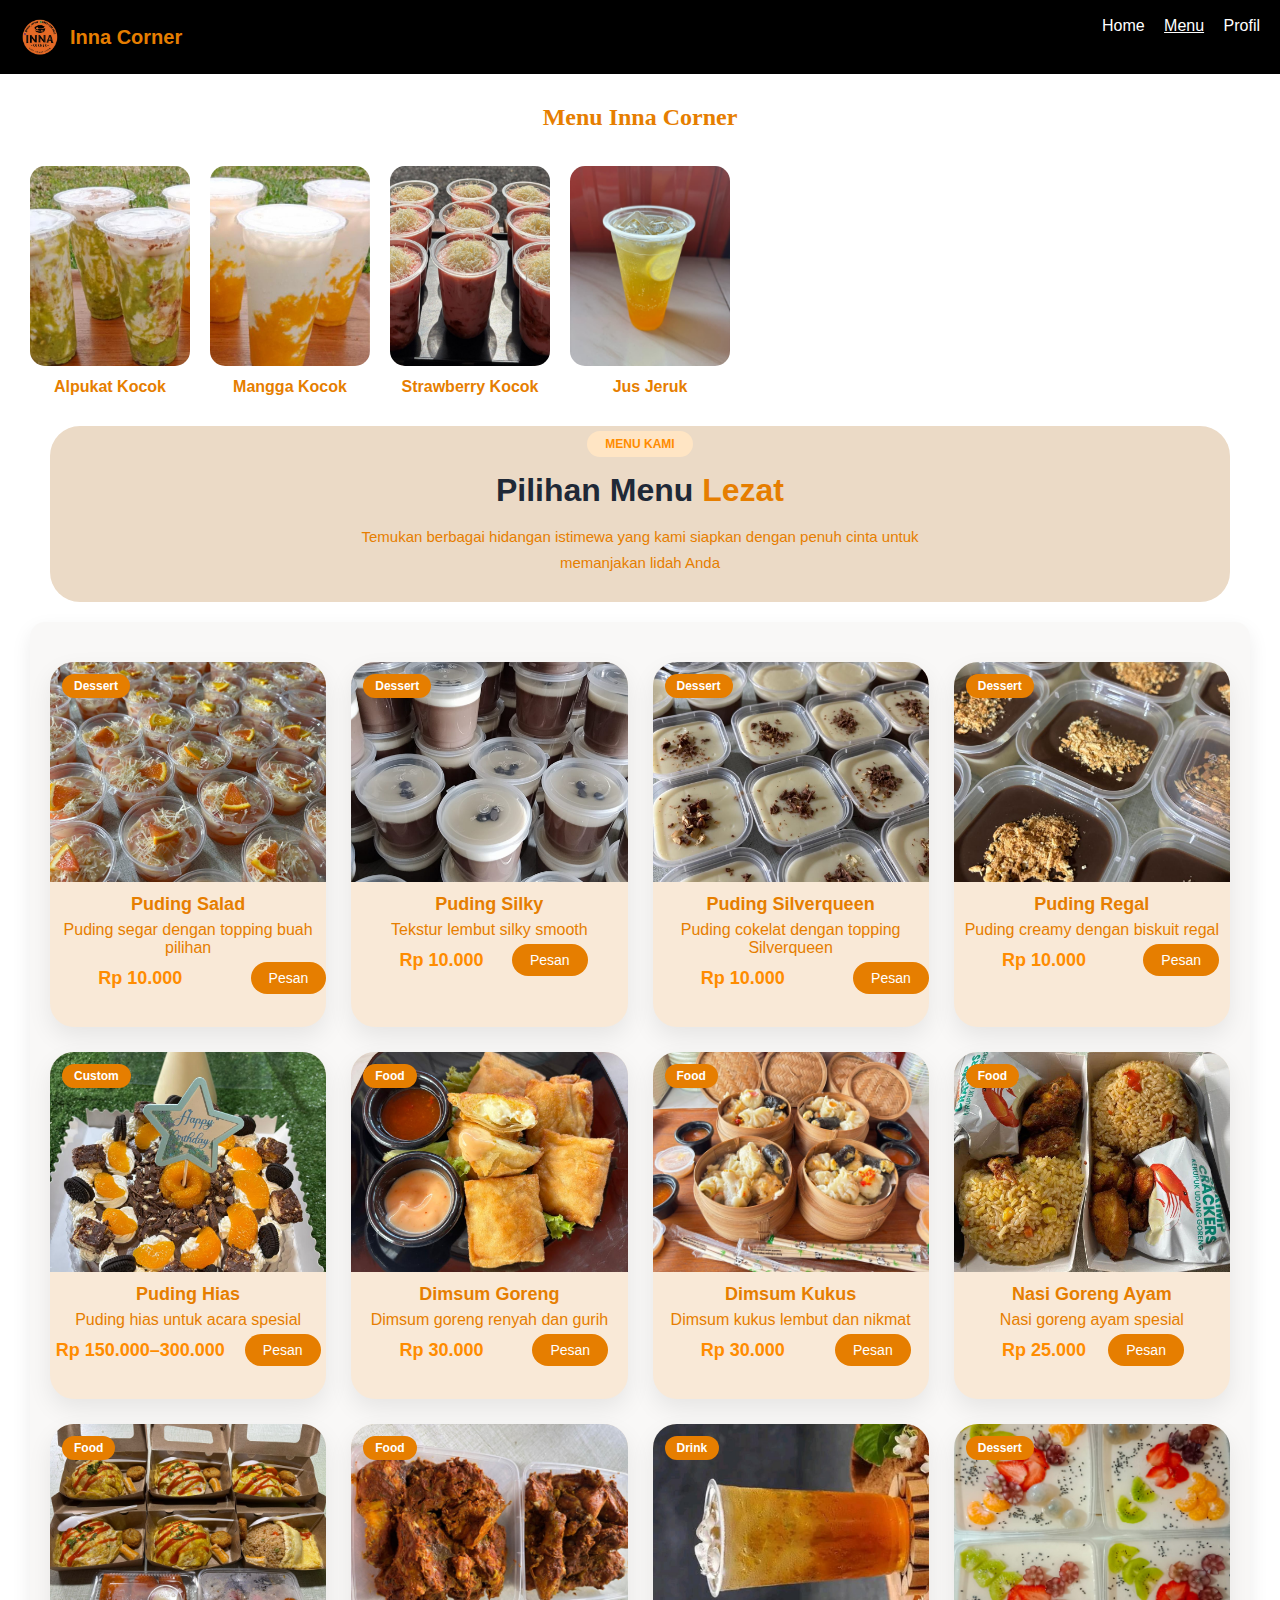
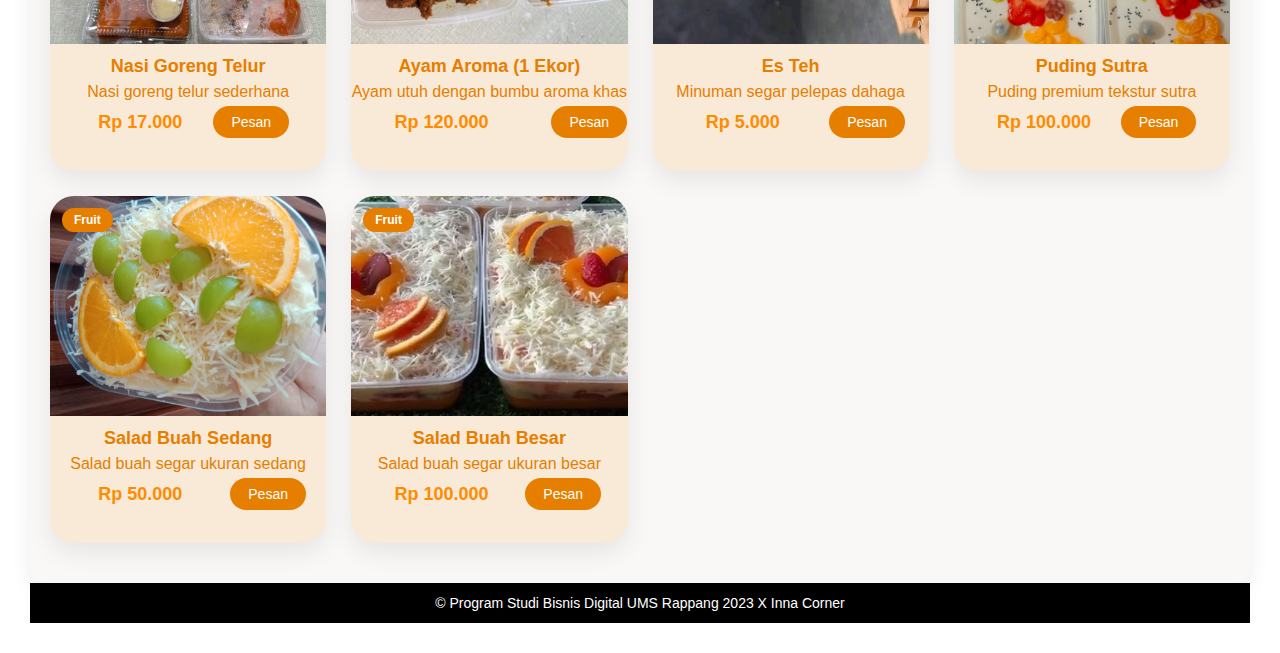
<file: menu.html>
<!DOCTYPE html>
<html lang="id">
<head>
    <meta charset="UTF-8">
    <meta name="viewport" content="width=device-width, initial-scale=1.0">
    <title>Menu Puding |Inna Corner</title>
    <link rel="stylesheet" href="style.css">
</head>
<body>

<header class="top-nav">
    <div class="brand">
        <img src="gambar/gambar_21.png" alt="Logo Inna Corner" class="logo">
        <span>Inna Corner</span>
    </div>
    <nav>
        <a href="index.html">Home</a>
        <a class="active" href="menu.html">Menu</a>
        <a href="profil.html">Profil</a>
    </nav>
</header>

<section class="page-title">
  <h2 class="menu-judul">Menu Inna Corner</h2>

  <div class="puding-slider">
    <div class="puding-item">
      <img src="gambar/gambar_14.jpg" alt="Puding Coklat">
      <p>Alpukat Kocok</p>
    </div>

    <div class="puding-item">
      <img src="gambar/gambar_16.jpg" alt="Puding Strawberry">
      <p>Mangga Kocok</p>
    </div>

    <div class="puding-item">
      <img src="gambar/gambar_15.jpg" alt="Puding Vanila">
      <p>Strawberry Kocok</p>
    </div>

    <div class="puding-item">
      <img src="gambar/gambar_17.jpg" alt="Puding Mangga">
      <p>Jus Jeruk</p>
    </div>
  </div>
<section class="menu-header">
    <span class="badge-menu">MENU KAMI</span>
    <h2>Pilihan Menu <span>Lezat</span></h2>
    <p>
        Temukan berbagai hidangan istimewa yang kami siapkan
        dengan penuh cinta untuk memanjakan lidah Anda
    </p>
</section>


<section class="menu-grid">

<!-- TEMPLATE MENU -->
<script>
function pesanWA(nama, harga){
    let nomor = "6281242666222"; // GANTI NOMOR WA
    let pesan = `Halo, saya ingin pesan ${nama} seharga Rp ${harga}`;
    window.open(`https://wa.me/${nomor}?text=${encodeURIComponent(pesan)}`);
}
</script>

<div class="menu-item">
    <div class="menu-thumb">
        <span class="badge">Dessert</span>
        <img src="gambar/gambar_1.jpg" alt="Puding Salad">
    </div>
    <div class="menu-body">
        <h3>Puding Salad</h3>
        <p class="desc">Puding segar dengan topping buah pilihan</p>
        <div class="menu-footer">
            <span class="price">Rp 10.000</span>
            <button onclick="pesanWA('Puding Salad','10.000')" class="btn-wa">Pesan</button>
        </div>
    </div>
</div>

<div class="menu-item">
    <div class="menu-thumb">
        <span class="badge">Dessert</span>
        <img src="gambar/gambar_2.jpg" alt="Puding Silky">
    </div>
    <div class="menu-body">
        <h3>Puding Silky</h3>
        <p class="desc">Tekstur lembut silky smooth</p>
        <div class="menu-footer">
            <span class="price">Rp 10.000</span>
            <button onclick="pesanWA('Puding Silky','10.000')" class="btn-wa">Pesan</button>
        </div>
    </div>
</div>

<div class="menu-item">
    <div class="menu-thumb">
        <span class="badge">Dessert</span>
        <img src="gambar/gambar_3.jpg" alt="Puding Silverqueen">
    </div>
    <div class="menu-body">
        <h3>Puding Silverqueen</h3>
        <p class="desc">Puding cokelat dengan topping Silverqueen</p>
        <div class="menu-footer">
            <span class="price">Rp 10.000</span>
            <button onclick="pesanWA('Puding Silverqueen','10.000')" class="btn-wa">Pesan</button>
        </div>
    </div>
</div>

<div class="menu-item">
    <div class="menu-thumb">
        <span class="badge">Dessert</span>
        <img src="gambar/gambar_4.jpg" alt="Puding Regal">
    </div>
    <div class="menu-body">
        <h3>Puding Regal</h3>
        <p class="desc">Puding creamy dengan biskuit regal</p>
        <div class="menu-footer">
            <span class="price">Rp 10.000</span>
            <button onclick="pesanWA('Puding Regal','10.000')" class="btn-wa">Pesan</button>
        </div>
    </div>
</div>

<div class="menu-item">
    <div class="menu-thumb">
        <span class="badge">Custom</span>
        <img src="gambar/gambar_5.jpg" alt="Puding Hias">
    </div>
    <div class="menu-body">
        <h3>Puding Hias</h3>
        <p class="desc">Puding hias untuk acara spesial</p>
        <div class="menu-footer">
            <span class="price">Rp 150.000–300.000</span>
            <button onclick="pesanWA('Puding Hias','150.000-300.000')" class="btn-wa">Pesan</button>
        </div>
    </div>
</div>

<div class="menu-item">
    <div class="menu-thumb">
        <span class="badge">Food</span>
        <img src="gambar/gambar_6.jpg" alt="Dimsum Goreng">
    </div>
    <div class="menu-body">
        <h3>Dimsum Goreng</h3>
        <p class="desc">Dimsum goreng renyah dan gurih</p>
        <div class="menu-footer">
            <span class="price">Rp 30.000</span>
            <button onclick="pesanWA('Dimsum Goreng','30.000')" class="btn-wa">Pesan</button>
        </div>
    </div>
</div>

<div class="menu-item">
    <div class="menu-thumb">
        <span class="badge">Food</span>
        <img src="gambar/gambar_7.jpg" alt="Dimsum Kukus">
    </div>
    <div class="menu-body">
        <h3>Dimsum Kukus</h3>
        <p class="desc">Dimsum kukus lembut dan nikmat</p>
        <div class="menu-footer">
            <span class="price">Rp 30.000</span>
            <button onclick="pesanWA('Dimsum Kukus','30.000')" class="btn-wa">Pesan</button>
        </div>
    </div>
</div>

<div class="menu-item">
    <div class="menu-thumb">
        <span class="badge">Food</span>
        <img src="gambar/gambar_8.jpg" alt="Nasi Goreng Ayam">
    </div>
    <div class="menu-body">
        <h3>Nasi Goreng Ayam</h3>
        <p class="desc">Nasi goreng ayam spesial</p>
        <div class="menu-footer">
            <span class="price">Rp 25.000</span>
            <button onclick="pesanWA('Nasi Goreng Ayam','25.000')" class="btn-wa">Pesan</button>
        </div>
    </div>
</div>

<div class="menu-item">
    <div class="menu-thumb">
        <span class="badge">Food</span>
        <img src="gambar/gambar_9.jpg" alt="Nasi Goreng Telur">
    </div>
    <div class="menu-body">
        <h3>Nasi Goreng Telur</h3>
        <p class="desc">Nasi goreng telur sederhana</p>
        <div class="menu-footer">
            <span class="price">Rp 17.000</span>
            <button onclick="pesanWA('Nasi Goreng Telur','17.000')" class="btn-wa">Pesan</button>
        </div>
    </div>
</div>

<div class="menu-item">
    <div class="menu-thumb">
        <span class="badge">Food</span>
        <img src="gambar/gambar_10.jpg" alt="Ayam Aroma">
    </div>
    <div class="menu-body">
        <h3>Ayam Aroma (1 Ekor)</h3>
        <p class="desc">Ayam utuh dengan bumbu aroma khas</p>
        <div class="menu-footer">
            <span class="price">Rp 120.000</span>
            <button onclick="pesanWA('1 Ekor Ayam Aroma','120.000')" class="btn-wa">Pesan</button>
        </div>
    </div>
</div>

<div class="menu-item">
    <div class="menu-thumb">
        <span class="badge">Drink</span>
        <img src="gambar/gambar_18.jpg" alt="Es Teh">
    </div>
    <div class="menu-body">
        <h3>Es Teh</h3>
        <p class="desc">Minuman segar pelepas dahaga</p>
        <div class="menu-footer">
            <span class="price">Rp 5.000</span>
            <button onclick="pesanWA('Es Teh','5.000')" class="btn-wa">Pesan</button>
        </div>
    </div>
</div>

<div class="menu-item">
    <div class="menu-thumb">
        <span class="badge">Dessert</span>
        <img src="gambar/gambar_22.jpg" alt="Puding Sutra">
    </div>
    <div class="menu-body">
        <h3>Puding Sutra</h3>
        <p class="desc">Puding premium tekstur sutra</p>
        <div class="menu-footer">
            <span class="price">Rp 100.000</span>
            <button onclick="pesanWA('Puding Sutra','100.000')" class="btn-wa">Pesan</button>
        </div>
    </div>
</div>

<div class="menu-item">
    <div class="menu-thumb">
        <span class="badge">Fruit</span>
        <img src="gambar/gambar_11.jpg" alt="Salad Buah Sedang">
    </div>
    <div class="menu-body">
        <h3>Salad Buah Sedang</h3>
        <p class="desc">Salad buah segar ukuran sedang</p>
        <div class="menu-footer">
            <span class="price">Rp 50.000</span>
            <button onclick="pesanWA('Salad Buah Sedang','50.000')" class="btn-wa">Pesan</button>
        </div>
    </div>
</div>

<div class="menu-item">
    <div class="menu-thumb">
        <span class="badge">Fruit</span>
        <img src="gambar/gambar_12.jpg" alt="Salad Buah Besar">
    </div>
    <div class="menu-body">
        <h3>Salad Buah Besar</h3>
        <p class="desc">Salad buah segar ukuran besar</p>
        <div class="menu-footer">
            <span class="price">Rp 100.000</span>
            <button onclick="pesanWA('Salad Buah Besar','100.000')" class="btn-wa">Pesan</button>
        </div>
    </div>
</div>


</section>

<footer class="footer">© Program Studi Bisnis Digital UMS Rappang 2023 X Inna Corner</footer>

</body>
</html>
</file>
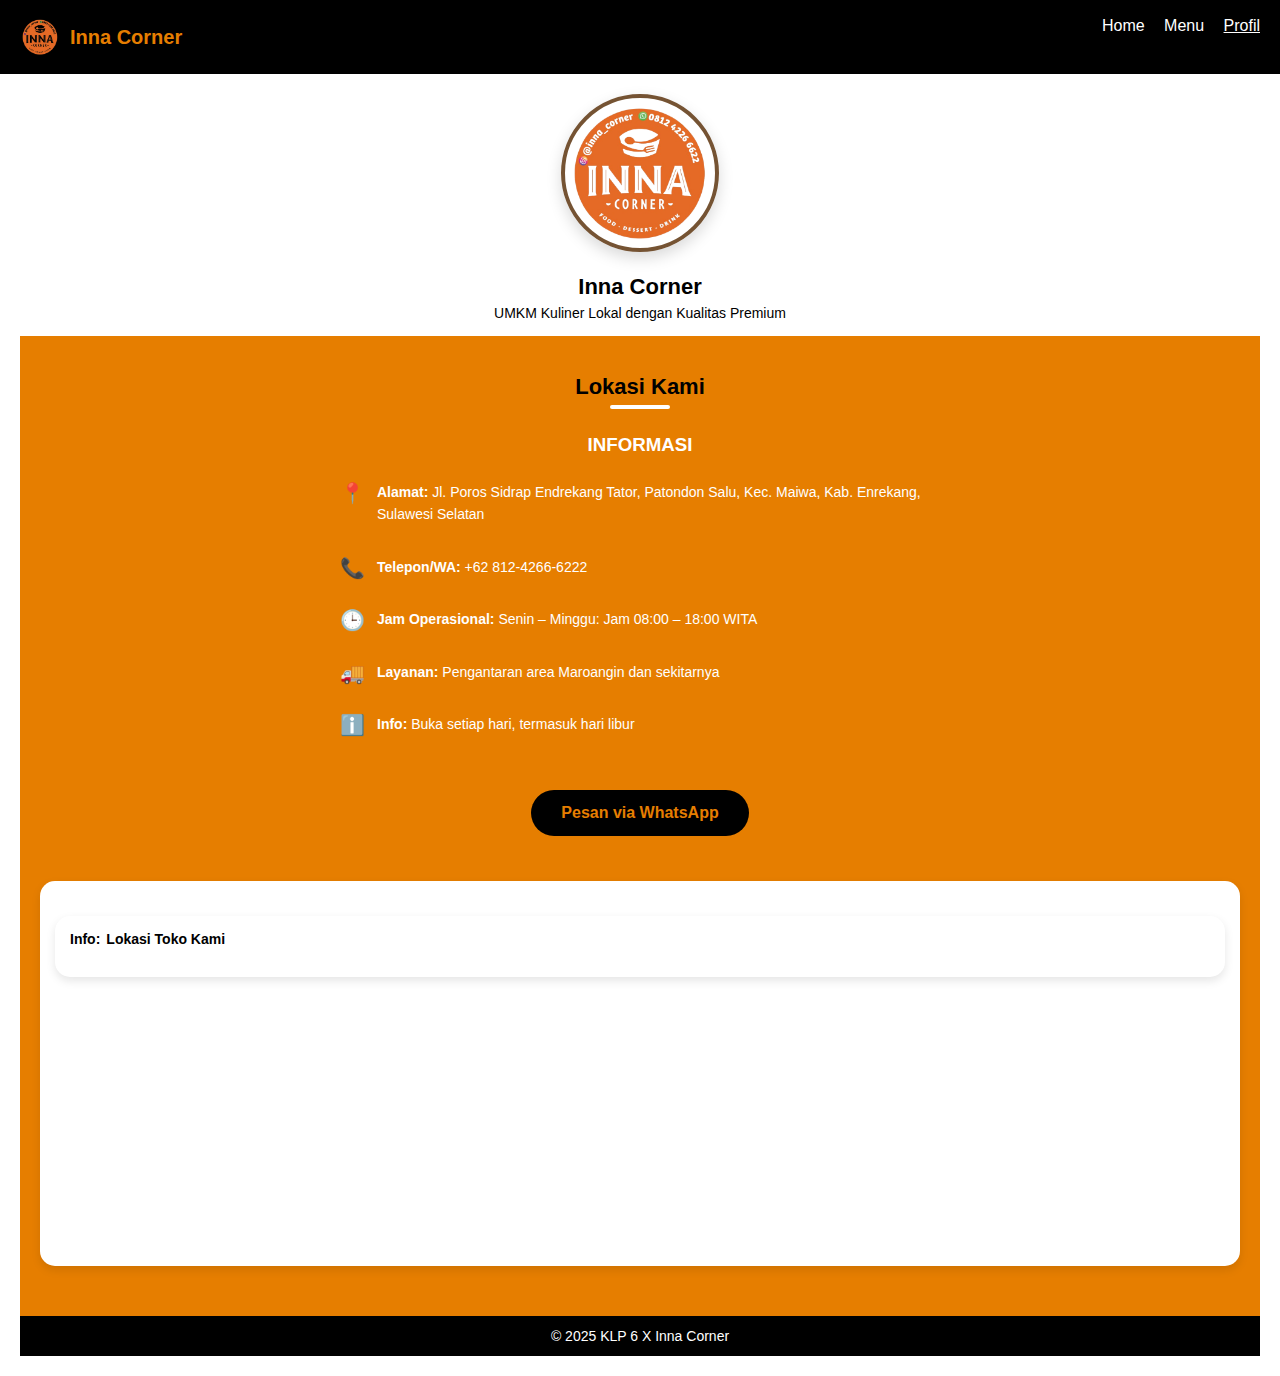
<file: profil.html>
<!DOCTYPE html>
<html lang="id">
<head>
<meta charset="UTF-8">
<meta name="viewport" content="width=device-width, initial-scale=1.0">
<title>Profil | Inna Corner</title>
<link rel="stylesheet" href="style.css">
</head>
<body>

<header class="top-nav">
    <div class="brand">
        <img src="gambar/gambar_21.png" alt="Logo Inna Corner" class="logo">
        <span>Inna Corner</span>
    </div>
    <nav>
        <a href="index.html">Home</a>
        <a href="menu.html">Menu</a>
        <a class="active" href="profil.html">Profil</a>
    </nav>
</header>

<section class="profile">
    <img src="gambar/gambar_21.png">
    <h2>Inna Corner</h2>
    <p>UMKM Kuliner Lokal dengan Kualitas Premium</p>

    <!-- Lokasi Kami -->
<section class="location-section">
    <h2>Lokasi Kami</h2>
    <div class="location-line"></div>

    <h3>INFORMASI</h3>

    <div class="location-item">
        <span class="icon">📍</span>
        <p><strong>Alamat:</strong> Jl. Poros Sidrap Endrekang Tator, Patondon Salu, Kec. Maiwa, Kab. Enrekang, Sulawesi Selatan</p>
    </div>

    <div class="location-item">
        <span class="icon">📞</span>
        <p><strong>Telepon/WA:</strong> +62 812-4266-6222</p>
    </div>

    <div class="location-item">
        <span class="icon">🕒</span>
        <p><strong>Jam Operasional:</strong> Senin – Minggu: Jam 08:00 – 18:00 WITA</p>
    </div>

    <div class="location-item">
        <span class="icon">🚚</span>
        <p><strong>Layanan:</strong> Pengantaran area Maroangin dan sekitarnya</p>
    </div>

    <div class="location-item">
        <span class="icon">ℹ️</span>
        <p><strong>Info:</strong> Buka setiap hari, termasuk hari libur</p>
    </div>

    <a class="btn-location-wa" 
       href="https://wa.me/6281242666222?text=Assalamualaikum%20kak,%20saya%20ingin%20memesan">
        Pesan via WhatsApp
    </a>

    <!-- Google Maps -->
    <div class="map-box">
        <div class="map-box">
        <p><strong>Info:</strong> Lokasi Toko Kami</p>
    </div>
        <iframe 
    src="https://www.google.com/maps?q=-3.539889,119.748611&output=embed"
    allowfullscreen=""
    loading="lazy">
</iframe>

    </div>
</section>


<footer class="footer">© 2025 KLP 6 X Inna Corner</footer>

</body>
</html>
</file>
<file: style.css>
* {
    margin: 0;
    padding: 0;
    font-family: 'Segoe UI', sans-serif;
}

body {
    background: #f5f5f5;
}

.top-nav {
    display: flex;
    justify-content: space-between;
    padding: 15px 20px;
    background: #755333;
    color: rgb(255, 252, 252);
}

.top-nav a {
    color: white;
    margin-left: 15px;
    text-decoration: none;
}

.top-nav .active {
    text-decoration: underline;
}

.hero {
    text-align: center;
    padding: 60px 20px;
    background: linear-gradient(135deg, #f0b47c, #f0b47c);
    color: white;
}

.btn {
    display: inline-block;
    margin-top: 15px;
    padding: 10px 20px;
    background: rgb(24, 23, 23);
    color: #755333;
    border-radius: 20px;
    text-decoration: none;
}

.features {
    display: flex;
    justify-content: center;
    gap: 15px;
    padding: 30px;
}

.feature {
    background: #ede9e9;
    padding: 15px;
    border-radius: 12px;
}

.page-title {
    text-align: center;
    padding: 30px;
}

.menu-grid {
    display: grid;
    grid-template-columns: repeat(auto-fit, minmax(220px,1fr));
    gap: 20px;
    padding: 20px;
}

.menu-item {
    background: white;
    border-radius: 12px;
    overflow: hidden;
    text-align: center;
    box-shadow: 0 5px 12px rgba(0,0,0,0.1);
}

.menu-item img {
    width: 100%;
    height: 150px;
    object-fit: cover;
}

.menu-item span {
    color: #755333;
    font-weight: bold;
}

.btn-wa {
    margin: 10px 0 15px;
    padding: 8px 15px;
    background: #46a469;
    color: white;
    border: none;
    border-radius: 20px;
    cursor: pointer;
}

.profile {
    text-align: center;
    padding: 40px;
}

.profile img {
    border-radius: 50%;
    margin-bottom: 15px;
}

.footer {
    text-align: center;
    padding: 15px;
    background: #222;
    color: white;
}
/* Tentang Kami - Home */
/* ===== ABOUT HOME (PERBAIKAN POSISI) ===== */
.about-home {
  max-width: 900px;        /* Batasi lebar agar tidak terlalu melebar */
  margin: 40px auto;       /* Pusatkan section */
  padding: 0 20px;         /* Jarak kiri-kanan agar tidak menempel */
  text-align: center;      /* Judul tetap rapi */
}

.about-home h2 {
  font-size: 26px;
  margin-bottom: 10px;
}

.about-home .about-line {
  width: 80px;
  height: 4px;
  background: #f4a261;
  margin: 0 auto 25px;
  border-radius: 10px;
}

.about-home p {
  text-align: justify;     /* Paragraf rapi, tidak terlalu ke samping */
  line-height: 1.8;
  font-size: 16px;
  color: #333;
  margin-bottom: 15px;
}

/* Responsif Mobile */
@media (max-width: 600px) {
  .about-home {
    padding: 0 15px;
  }

  .about-home p {
    font-size: px;
  }
}

/* Lokasi Kami */
.location-section {
    background: #ebe6e6;
    padding: 30px 20px;
    text-align: center;
}

.location-section h2 {
    font-size: 26px;
    margin-bottom: 10px;
}

.location-line {
    width: 60px;
    height: 4px;
    background: #575050;
    margin: 0 auto 25px;
    border-radius: 2px;
}

.location-section h3 {
    margin-bottom: 25px;
    color: #333;
}

.location-item {
    display: flex;
    align-items: flex-start;
    max-width: 600px;
    margin: 0 auto 15px;
    text-align: left;
    gap: 12px;
}

.location-item .icon {
    font-size: 20px;
    color: #2c47be;
}

.location-item p {
    margin: 0;
    color: #575050;
    line-height: 1.6;
}

.btn-location-wa {
    display: inline-block;
    margin: 25px 0;
    padding: 14px 30px;
    background: #060605;
    color: white;
    border-radius: 30px;
    text-decoration: none;
    font-weight: bold;
}

.map-box {
    margin-top: 20px;
    border-radius: 12px;
    overflow: hidden;
}

.map-box iframe {
    width: 100%;
    height: 260px;
    border: none;
}
/* ===== MAP BOX PROFIL ===== */
.map-box {
  background: #ffffff;
  border-radius: 15px;
  padding: 15px;
  margin: 20px 0;
  box-shadow: 0 4px 10px rgba(0, 0, 0, 0.1);
}

.map-box .icon {
  font-size: 24px;
  margin-right: 8px;
}

.map-box p {
  margin: 0 0 10px;
  font-size: 16px;
  font-weight: 600;
  color: #333;
  display: flex;
  align-items: center;
  gap: 6px;
}

/* Google Maps iframe */
.map-box iframe {
  width: 100%;
  height: 250px;
  border: 0;
  border-radius: 12px;
}

/* Responsif Mobile */
@media (max-width: 480px) {
  .map-box iframe {
    height: 200px;
  }
}

/* ===== FOOTER UTAMA ===== */
.footer-kcw {
  background: #2f2f2f;
  color: #fff;
  padding: 3px 0;
}

/* Container agar tidak melebar ke samping */
.footer-container {
  max-width: 1100px;
  margin: 0 auto;              /* pusatkan */
  padding: 25px;
  display: grid;
  grid-template-columns: repeat(auto-fit, minmax(250px, 1fr));
  gap: 25px;

  /* FRAME */
  border: 1px solid rgba(46, 45, 45, 0.15);
  border-radius: 15px;
}

/* Brand */
.footer-brand h2 span {
  color: #f4a261;
}

.footer-brand p {
  line-height: 1.7;
  font-size: 15px;
}

/* Social */
.social-icons a {
  display: inline-block;
  margin-right: 10px;
  font-size: 20px;
  text-decoration: none;
}

/* Link Cepat */
.footer-links ul {
  list-style: none;
  padding: 0;
}

.footer-links ul li {
  margin-bottom: 8px;
}

.footer-links ul li a {
  color: #fff;
  text-decoration: none;
  font-size: 15px;
}

.footer-links ul li a:hover {
  color: #f4a261;
}

/* Kontak */
.footer-contact p {
  margin: 6px 0;
  font-size: 15px;
}

/* ===== FOOTER BAWAH (TANPA FRAME) ===== */
.footer-bottom {
  text-align: center;
  margin-top: 25px;
  font-size: 14px;
  color: #090808;
}

/* Footer paling bawah */
.footer {
  background: #0f0f0f;
  text-align: center;
  padding: 12px 0;
  font-size: 14px;
  color: #bbb;
}

/* ===== RESPONSIF MOBILE ===== */
@media (max-width: 600px) {
  .footer-container {
    padding: 20px;
  }
}

.footer-links a:hover {
    color: #E67E00;
}

.footer-contact p {
    margin-bottom: 10px;
    color: #ccc;
}

.footer-bottom {
    text-align: center;
    margin-top: 30px;
    border-top: 2px solid #f8f5f5;
    padding-top: 15px;
    font-size: 14px;
    color: #aaa;
}
.menu-puding {
  background: #ffc0d9;
  padding: 30px 15px;
  text-align: center;
}

.menu-judul {
  font-size: 22px;
  margin-bottom: 20px;
  color: #5a2a3a;
}

.puding-slider {
  display: flex;
  gap: 20px;
  overflow-x: auto;
  scroll-snap-type: x mandatory;
  padding-bottom: 10px;
}

.puding-slider::-webkit-scrollbar {
  display: none;
}

.puding-item {
  min-width: 160px;
  scroll-snap-align: center;
}

.puding-item img {
  width: 160px;
  height: 200px;
  object-fit: cover;
  border-radius: 15px;
}

.puding-item p {
  margin-top: 8px;
  font-weight: 600;
  color: #5a2a3a;
}
/* ===== HERO SECTION BACKGROUND (LINK) ===== */
.hero {
  min-height: 50vh;
  background:
    linear-gradient(rgba(0,0,0,0.55), rgba(0,0,0,0.55)),
    url("gambar/gambar_21.png");
  background-size: cover;
  background-position: center;
  background-repeat: no-repeat;

  display: flex;
  flex-direction: column;
  justify-content: center;
  align-items: center;

  text-align: center;
  color: #fff;
  padding: 0 20px;
}
/* ===== PERBAIKAN GAMBAR HALAMAN PROFIL ===== */
.profile img {
  width: 220px;          /* ukuran pas */
  height: 220px;         /* konsisten */
  object-fit: cover;     /* potong rapi seperti hero */
  border-radius: 20px;   /* halus (tidak terlalu bulat) */
  box-shadow: 0 6px 15px rgba(0,0,0,0.15);
}

/* Responsif mobile */
@media (max-width: 600px) {
  .profile img {
    width: 180px;
    height: 180px;
  }
}
/* Jarak setelah deskripsi profil */
.profile p {
  margin-bottom: 15px;
}
/* FOTO PROFIL FULL WIDTH */
.profile img {
  width: 100%;
  height: 320px;
  object-fit: cover;
  border-radius: 0;
  margin-bottom: 25px;
}
/* ===== LOGO HEADER ===== */
.brand {
  display: flex;
  align-items: center;
  gap: 10px;
  font-size: 20px;
  font-weight: bold;
}

.brand .logo {
  width: 40px;
  height: 40px;
  object-fit: contain;
}
.wa-icon {
    width: 28px;
    height: 28px;
}
.brand {
    display: flex;
    align-items: center;
    gap: 10px;
}

.brand-logo {
    width: 40px;
    height: 40px;
    object-fit: contain;
}
.wa-icon {
    width: 28px;
    height: 28px;
}

/* ===== RAPAPIKAN MENU ITEM ===== */
.menu-item {
    display: flex;
    flex-direction: column;
    align-items: center;
    padding-bottom: 18px;
}

.menu-item h3 {
    margin: 12px 0 6px;
    font-size: 18px;
    color: #333;
    text-align: center;
}

.menu-item span {
    margin-bottom: 10px;
    font-size: 16px;
    font-weight: bold;
    color: #755333;
}

/* Tombol WA */
.btn-wa {
    margin-top: 5px;
    padding: 8px 18px;
    background: #25D366;
    color: #fff;
    border: none;
    border-radius: 25px;
    font-size: 14px;
    cursor: pointer;
    transition: 0.3s;
}

.btn-wa:hover {
    background: #1ebe5d;
}
/* ===== WARNA UTAMA ===== */
body {
    background: white; /* ganti dari #f5f5f5 */
}

.top-nav {
    background: #000; /* hitam */
    color: white;
}

.top-nav a {
    color: white;
}

.hero {
    color: white;
    /* gradient dihilangkan, gunakan overlay hitam transparan */
    background:
        linear-gradient(rgba(0,0,0,0.45), rgba(0,0,0,0.45)),
        url("gambar/gambar_23.jpg");
    background-size: cover;
    background-position: center;
}

.btn {
    background: #E67E00; /* oranye */
    color: white;
}

.features .feature {
    background: #E67E00; /* oranye */
    color: white;
}

.page-title {
    color: #E67E00;
}

.menu-item span {
    color: #000; /* hitam */
}

.menu-item h3 {
    color: #E67E00;
}

.btn-wa {
    background: #E67E00; /* oranye */
    color: white;
}

.btn-wa:hover {
    background: #E67E00; /* oranye gelap saat hover */
}

.profile p {
    color: #000;
}

.about-home .about-line {
    background: #E67E00;
}

.about-home p {
    color: #000;
}

.location-section {
    background: #fff; /* putih */
}

.location-line {
    background: #E67E00;
}

.location-section h3 {
    color: #000;
}

.location-item .icon {
    color: #E67E00;
}

.location-item p {
    color: #000;
}

.btn-location-wa {
    background: #E67E00;
    color: white;
}

.map-box {
    background: white;
}

.map-box p {
    color: #000;
}

.footer {
    background: #000; /* hitam */
    color: white;
}

.footer-links ul li a {
    color: white;
}

.footer-links ul li a:hover {
    color: #E67E00;
}

.footer-contact p {
    color: white;
}

.footer-bottom {
    border-top: 2px solid #E67E00;
    color: white;
}

.menu-puding {
    background: #E67E00;
}

.menu-judul {
    color: white;
}

.puding-item p {
    color: white;
}

/* Tombol WA Puding tetap oranye */
.btn-wa {
    background: #E67E00;
    color: white;
}

.btn-wa:hover {
    background: #e68a00;
}

/* Highlight icon, logo */
.brand-logo, .wa-icon {
    filter: brightness(1.2);
}
/* ===== FRAME MENU GRID (BAGIAN SETELAH TEKS PILIH MENU FAVORIT ANDA) ===== */
.menu-grid {
    background: #fefefd; /* krem lembut, serasi dengan oranye */
    padding: 40px 20px;
    border-radius: 15px;
    gap: 25px;
}
.menu-grid {
    background: #f9f8f7; /* krem lembut */
    padding: 40px 20px;
    border-radius: 15px;
    gap: 25px;
    box-shadow: 0 8px 20px rgba(0,0,0,0.08); /* shadow lembut */
}
/* ===== TEKS PILIH MENU FAVORIT ANDA ===== */
.menu-judul {
    text-align: center;      /* posisi di tengah */
    margin-bottom: 35px;     /* beri jarak lebih dengan frame menu */
    font-size: 24px;         /* ukuran lebih elegan */
    font-weight: 600;        /* sedikit tebal tapi elegan */
    color: #E67E00;          /* oranye */
    font-family: 'Georgia', 'Times New Roman', serif; /* font elegan */
}
/* ===== FRAME MENU ITEM (DI BAWAH FOTO) ===== */
.menu-item {
    background: #d9bb98; /* krem lembut, serasi dengan oranye */
    border-radius: 12px;
    overflow: hidden;
    text-align: center;
    box-shadow: 0 5px 12px rgba(0,0,0,0.1);
}
.menu-item {
    background: #f9e9d7; /* krem lembut */
    border-radius: 12px;
    overflow: hidden;
    text-align: center;
    box-shadow: 0 6px 18px rgba(0,0,0,0.08); /* shadow halus */
    transition: transform 0.3s;
}

.menu-item:hover {
    transform: translateY(-3px); /* interaktif saat hover */
}
/* Warna keterangan nama minuman di slider */
.puding-item p {
    color: #E67E00;       /* teks oranye */
    font-weight: bold;    /* sedikit tebal agar menonjol */
    text-align: center;   /* pastikan rata tengah */
    font-size: 16px;      /* ukuran teks normal */
    margin-top: 8px;      /* jarak atas dari gambar */
}
.top-nav {
    display: flex;
    justify-content: space-between;
    padding: 15px 20px;
    background: #E67E00; /* oranye */
    color: white; /* teks tetap putih agar kontras */
}
/* Frame di halaman Tentang Kami */
.about-home {
    background-color:#E67E00; /* putih lembut agar serasi dengan warna oranye */
    border-radius: 15px;       /* memberi efek frame lembut */
    box-shadow: 0 6px 15px rgba(0,0,0,0.1); /* shadow halus untuk efek mengambang */
    padding: 30px 20px;        /* beri ruang lebih dalam frame */
    margin: 40px auto;         /* tetap terpusat */
}

/* Jika ada frame setelah About Home */
.about-home + .another-section { /* sesuaikan selector dengan section berikutnya */
    background-color: #fef6e7; /* very light cream / krem lembut */
    border-radius: 15px;
    box-shadow: 0 4px 12px rgba(0,0,0,0.08);
    padding: 30px 20px;
    margin: 30px auto;
}
/* Hilangkan spasi antara Tentang Kami dan Footer */
.about-home {
    margin-bottom: 0; /* hapus jarak bawah */
}
/* Warna teks Tentang Kami jadi putih */
.about-home h2,
.about-home p {
    color: #ffffff; /* teks putih */
}

/* Warna garis (line) di bawah judul jadi putih */
.about-home .about-line {
    background-color: #0f0e0e;
}
/* Frame Tentang Kami tersambung dengan frame bawah */
.about-home {
    border-radius: 15px 15px 0 0; /* sudut atas tetap bulat, sudut bawah 0 */
    padding: 30px 25px 30px 25px; /* padding seimbang */
    box-sizing: border-box;
    margin: 40px auto;
    background-color: #E67E00; /* gelap agar teks putih menonjol */
}
/* Hilangkan spasi antara Tentang Kami dan Footer */
.about-home {
    margin-bottom: 0; /* hapus jarak bawah */
    border-radius: 15px 15px 0 0; /* tetap pertahankan sudut bawah rata */
}
/* Carousel Menu Bundar */
.menu-bundar {
    padding: 30px 20px;
    background-color: #fff; /* putih lembut */
    text-align: center;
    margin-bottom: 20px;
}

.menu-bundar h2 {
    color: #E67E00;
    font-size: 26px;
    margin-bottom: 20px;
    font-family: 'Segoe UI', sans-serif;
}

.carousel-bundar {
    display: flex;
    gap: 20px;
    overflow-x: auto;
    padding-bottom: 10px;
    scroll-snap-type: x mandatory;
}

.carousel-bundar::-webkit-scrollbar {
    display: none;
}

.carousel-item {
    min-width: 120px;
    scroll-snap-align: center;
    display: flex;
    justify-content: center;
    align-items: center;
    transition: transform 0.3s;
}

.carousel-item img {
    width: 120px;
    height: 120px;
    border-radius: 50%; /* bentuk bundar */
    object-fit: cover;
    border: 3px solid #E67E00;
    transition: transform 0.5s;
}

/* Hover efek */
.carousel-item img:hover {
    transform: scale(1.1) rotate(10deg);
}
.home-top-banner, .home-bottom-banner {
    width: 100%;
    max-width: 1200px;   /* optional supaya tidak terlalu melebar */
    margin: 0 auto;
    margin-bottom: 20px; /* jarak bawah top banner */
    margin-top: 20px;    /* jarak atas bottom banner */
    border-radius: 15px;
    overflow: hidden;
    box-shadow: 0 4px 12px rgba(0,0,0,0.1);
}
/* WARNA DAN STYLE BAGIAN LOKASI KAMI */
.location-section {
    background: #E67E00;   /* Latar oranye sesuai tema */
    color: white;           /* Teks menjadi putih */
    padding: 30px 20px;
    text-align: center;
    border-radius: 0 0 15px 15px;  /* Sudut bawah sedikit melengkung agar rapi */
}

.location-section h2,
.location-section h3 {
    color: white;           /* Judul tetap putih */
}

.location-line {
    background: white;      /* Garis di bawah judul putih */
}

.location-item p {
    color: white;           /* Teks detail putih */
}

.location-item .icon {
    color: black;           /* Ikon tetap hitam agar kontras */
}

.btn-location-wa {
    background: black;      /* Tombol WhatsApp hitam */
    color: #E67E00;         /* Teks tombol oranye */
    transition: 0.3s;
}

.btn-location-wa:hover {
    background: #333;       /* Hover tombol lebih gelap */
}
/* Lokasi Kami - bagian bawah tidak bersudut */
.location-section {
    background: #E67E00;   /* Latar oranye sesuai tema */
    color: white;
    padding: 30px 20px;
    text-align: center;
    border-radius: 0;      /* Bagian bawah dan atas lurus, tanpa sudut */
}
.menu-puding .puding-item img {
    border-radius: 50%;
}
/* ===== HILANGKAN GARIS PINGGIR FOTO MENU RECOMENDED ===== */
.menu-bundar .carousel-item img {
    border: none !important;
    outline: none;
    box-shadow: none;
}
.brand {
    display: flex;
    align-items: center;
    gap: 10px;
    font-size: 20px;
    font-weight: bold;
}

.logo {
    width: 35px;
    height: 35px;
    object-fit: contain;
}
.top-nav {
    display: flex;
    justify-content: space-between;
    padding: 15px 20px;
    background: #000000;
    color:#E67E00;
    border-top: 2px solid #000;
    border-bottom: 2px solid #000;
}
.menu-desc {
    margin-top: 8px;
    font-size: 14px;
    font-weight: 500;
    text-align: center;
    color: #E67E00;
}
.carousel-item {
    display: flex;
    flex-direction: column; /* MEMASTIKAN TEKS DI BAWAH GAMBAR */
    align-items: center;
    text-align: center;
}
.rating {
    color: orange;
    margin-left: 4px;
    font-size: 14px;
}
.carousel-item {
    display: flex;
    flex-direction: column;
    align-items: center;
    text-align: center;
}

.menu-desc {
    margin-top: 8px;
    font-size: 14px;
    font-weight: 500;
    color: #333;
}

.rating {
    color: rgb(159, 135, 91);
    margin-left: 4px;
    font-size: 14px;
}
.profile {
    text-align: center;
    padding: 20px;
}

.profile img {
    width: 150px;
    height: 150px;
    border-radius: 50%;       /* Membuat bundar */
    object-fit: cover;        /* Foto tidak gepeng */
    border: 4px solid #755333;/* Opsional: garis elegan */
    margin-bottom: 10px;
}

.profile h2 {
    margin: 8px 0 5px;
    font-size: 22px;
    color: #000000;
}

.profile p {
    font-size: 14px;
    color:  #000000;
}
.menu-header {
    text-align: center;
    padding: 50px 20px 30px;
    background: hsl(32, 48%, 85%);
}

.menu-header .badge-menu {
    display: inline-block;
    padding: 6px 18px;
    background: #ffe5c4;
    color: #ff8c00;
    font-size: 12px;
    font-weight: 600;
    border-radius: 20px;
    margin-bottom: 15px;
}

.menu-header h2 {
    font-size: 32px;
    margin-bottom: 15px;
    color: #1f2937;
}

.menu-header h2 span {
    color: #E67E00;
}

.menu-header p {
    max-width: 600px;
    margin: auto;
    font-size: 15px;
    line-height: 1.7;
    color: #E67E00;
}
.menu-header {
    text-align: center;
    padding: 5px 20px 27px;
    background:  #fbddb7#ffe5c4;

    /* INI YANG MEMBUAT SUDUT MEMBULAT */
    border-radius: 30px;

    /* Opsional: biar kelihatan seperti frame */
    margin: 20px;
}
.menu-item {
    background: #594e40#fff;
    border-radius: 24px;
    overflow: hidden; /* WAJIB agar sudut foto ikut bulat */
    box-shadow: 0 10px 25px rgba(0,0,0,0.08);
}

/* FRAME FOTO */
.menu-thumb {
    position: relative;
    width: 100%;
    height: 220px;          /* tinggi frame foto */
    overflow: hidden;
}

/* FOTO FULL FRAME */
.menu-thumb img {
    width: 100%;
    height: 100%;
    object-fit: cover;      /* KUNCI: foto memenuhi frame */
    display: block;
}

/* Badge tetap di atas foto */
.menu-thumb .badge {
    position: absolute;
    top: 12px;
    left: 12px;
    background: #E67E00;
    color: #fff;
    font-size: 12px;
    padding: 5px 12px;
    border-radius: 20px;
    z-index: 2;
}
/* Footer menu (harga + tombol) */
.menu-footer {
    display: grid;
    grid-template-columns: 1fr auto; /* harga fleksibel, tombol di kanan */
    align-items: center;
    gap: 20px; /* JARAK ANTARA HARGA & TOMBOL */
}

/* Harga di tengah */
.menu-footer .price {
    text-align: center;
    font-size: 18px;
    font-weight: bold;
    color: #ff8c00;
}

/* Tombol WA di kanan */
.menu-footer .btn-wa {
    justify-self: end;
    background: #E67E00;
    color: #fff;
    border: none;
    padding: 8px 18px;
    border-radius: 20px;
    cursor: pointer;
    white-space: nowrap;
}
.lokasi-section {
    background: #E67E00;      /* warna oranye seperti gambar */
    background: #;      /* warna oranye seperti gambar */
    border-radius: 30px;      /* sudut membulat */
    padding: 50px 20px;
    margin: 20px;             /* jarak luar supaya sudut terlihat */
}
/* Judul INFORMASI */
.lokasi-section h3 {
  margin-top: 1px;      /* kurangi jarak dari atas */
  margin-bottom: 10px;   /* jarak ke item pertama */
  text-align: center;
}

/* Item informasi */
.lokasi-section .location-item {
  display: flex;
  align-items: flex-start;
  gap: 10px;
  margin-bottom: 17px;   /* jarak antar Alamat, Telepon, dll */
}

/* Paragraf teks */
.lokasi-section .location-item p {
  margin: 0;
  line-height: 1.5;      /* agar rapi & tidak terlalu renggang */
}

/* Icon agar sejajar */
.lokasi-section .location-item .icon {
  font-size: 18px;
  margin-top: 2px;
}
/* ===== HOME HIGHLIGHT SECTION ===== */
.home-highlight-wrapper {
    background: linear-gradient(180deg, #E67E00, #ff9800);
    padding: 40px 20px;
    text-align: center;
    border-radius: 20px;
    margin-bottom: 40px;
}

.home-highlight-card {
    background: #fff;
    border-radius: 20px;
    padding: 30px 20px;
    max-width: 300px;
    margin: 0 auto 30px;
    box-shadow: 0 10px 25px rgba(0,0,0,0.15);
}

.home-highlight-icon {
    width: 80px;
    margin-bottom: 15px;
}

.home-highlight-title {
    color: #E67E00;
    font-size: 22px;
    margin-bottom: 5px;
}

.home-highlight-subtitle {
    color: #777;
    font-size: 14px;
}

.home-highlight-stats {
    display: grid;
    grid-template-columns: repeat(2, 1fr);
    gap: 15px;
    max-width: 600px;
    margin: 0 auto;
}

.home-highlight-box {
    background: #E67E00;
    border-radius: 15px;
    padding: 20px 10px;
}

.home-highlight-box h4 {
    font-size: 22px;
    color: #fff;
    margin-bottom: 6px;
}

.home-highlight-box p {
    font-size: 15px;
    color: #fff;
}
.home-highlight-wrapper {
    background: linear-gradient(180deg, #fde8b6);
    padding: 40px 16px; /* ⬅ spasi atas-bawah & kiri-kanan */
    margin: 0 16px 40px; /* ⬅ spasi frame dari sisi layar */
    text-align: center;
    border-radius: 20px;
}
.home-highlight-card {
    background: #fff;
    border-radius: 20px;
    padding: 0; /* ⬅ hapus padding agar foto full */
    overflow: hidden; /* ⬅ potong foto agar mengikuti radius */
    max-width: 320px;
    margin: 0 auto 30px;
    box-shadow: 0 10px 25px rgba(0,0,0,0.15);
}

.home-highlight-icon {
    width: 100%;
    height: 180px; /* ⬅ atur tinggi frame foto */
    object-fit: cover; /* ⬅ biar foto tidak gepeng */
    display: block;
}
/* ===== END HOME HIGHLIGHT ===== */
/* ================================= */
/* ===== HERO TEXT ANIMATION ======= */
/* ================================= */

/* Animasi fade + naik */
@keyframes heroFadeUp {
    from {
        opacity: 0;
        transform: translateY(25px);
    }
    to {
        opacity: 1;
        transform: translateY(0);
    }
}

/* Judul utama */
.hero h1 {
    animation: heroFadeUp 1s ease forwards;
}

/* Deskripsi */
.hero p {
    opacity: 0;
    animation: heroFadeUp 1s ease forwards;
    animation-delay: 0.3s;
}

/* Tombol */
.hero .btn {
    opacity: 0;
    animation: heroFadeUp 1s ease forwards;
    animation-delay: 0.6s;
}
/* ======================================= */
/* ===== ANIMASI HOME HIGHLIGHT CARD ===== */
/* ======================================= */

/* Animasi card masuk */
@keyframes highlightFadeUp {
    from {
        opacity: 0;
        transform: translateY(30px);
    }
    to {
        opacity: 1;
        transform: translateY(0);
    }
}

/* Animasi zoom foto */
@keyframes highlightImageZoom {
    from {
        transform: scale(1.08);
    }
    to {
        transform: scale(1);
    }
}

/* Card utama */
.home-highlight-card {
    opacity: 0;
    animation: highlightFadeUp 1s ease forwards;
}

/* Gambar dessert */
.home-highlight-icon {
    animation: highlightImageZoom 1.2s ease forwards;
}

/* Judul */
.home-highlight-title {
    opacity: 0;
    animation: highlightFadeUp 0.8s ease forwards;
    animation-delay: 0.3s;
}

/* Subjudul */
.home-highlight-subtitle {
    opacity: 0;
    animation: highlightFadeUp 0.8s ease forwards;
    animation-delay: 0.5s;
}
.home-highlight-card,
.home-highlight-icon,
.home-highlight-title,
.home-highlight-subtitle {
    will-change: transform, opacity;
}
/* ================================= */
/* ===== NAVBAR FIXED / STICKY ===== */
/* ================================= */

.top-nav {
    position: sticky;   /* aman & modern */
    top: 0;
    z-index: 999;       /* pastikan di atas konten */
}
/* Hanya menargetkan blok location-item */
.location-item {
    color: #ffffff;
}

/* Pastikan semua teks di dalamnya ikut putih */
.location-item p,
.location-item strong,
.location-item span {
    color: #ffffff;
}
</file>
